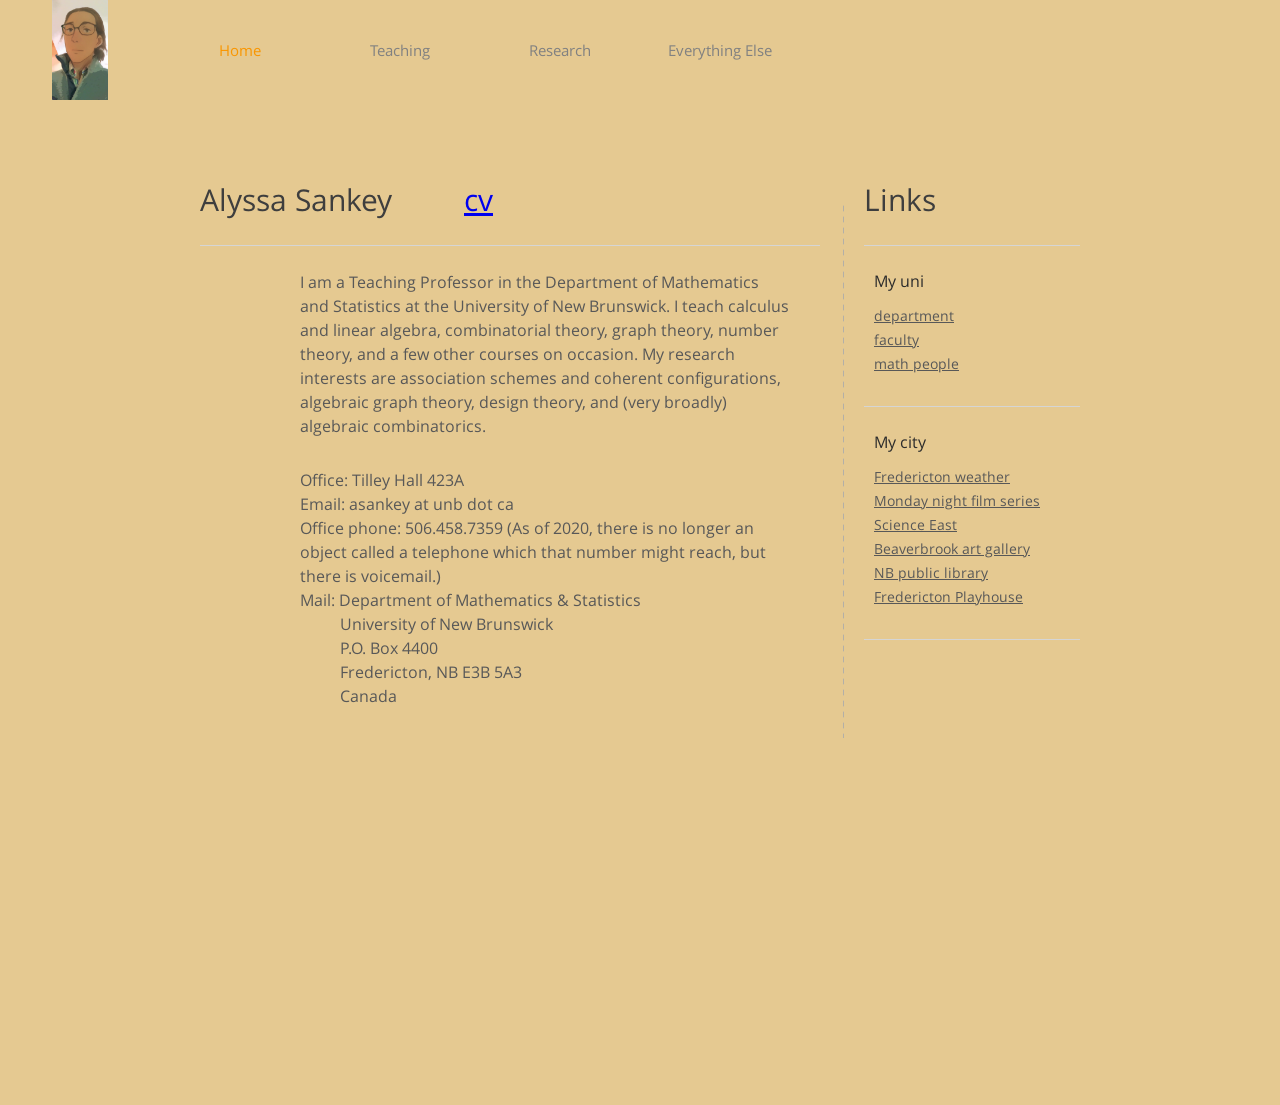
<file: index.html>
<!DOCTYPE html>
<!-- Website template by freewebsitetemplates.com -->
<html>
<head>
	<meta charset="UTF-8">
	<title>Alyssa Sankey’s home page</title>
	<link rel="stylesheet" href="css/style.css" type="text/css">  	
</head>
<body>
<div id=“header”>
    <div class="logo">
	<ul id="navigation">
	<li><a href="http://www.unb.ca/"><img src="images/me-drawing.jpg" height="100"></a></li>
	<li class="active">
		<a href="index.html">Home</a>
	</li>
	<li>
		<a href="teaching.html">Teaching</a>
	</li>
	<li>
		<a href="research.html">Research</a>
	</li>
	<li>
		<a href="other.html">Everything Else</a>
	</li>
	</ul>
    </div>
</div>	
	

	
<div id="contents">
		<div class="main">   <!-- clearfix  -->
			<h1>Alyssa Sankey &nbsp &nbsp &nbsp &nbsp <a href="cv/cv-AlyssaSankey-2026.pdf">cv</a></h1> 
			<ul class="news">
				<li>
				<p>
					I am a Teaching Professor in the Department of Mathematics and Statistics at the University of New Brunswick.  
I teach calculus and linear algebra, 
combinatorial theory, graph theory, number theory, and a few other courses on occasion. My research interests are 
association schemes and coherent configurations, algebraic graph theory, design theory, and (very broadly) algebraic combinatorics.
				</p>
				<p>
					Office: Tilley Hall 423A<br>
					Email: asankey at unb dot ca<br>
					Office phone: 506.458.7359 (As of 2020, there is no longer an object called a telephone which that number might reach, but there is voicemail.)<br>
					Mail: Department of Mathematics &amp; Statistics<br>
					 &nbsp &nbsp &nbsp &nbsp &nbsp University of New Brunswick<br>
					 &nbsp &nbsp &nbsp &nbsp &nbsp P.O. Box 4400<br>
					 &nbsp &nbsp &nbsp &nbsp &nbsp Fredericton, NB E3B 5A3<br>
					 &nbsp &nbsp &nbsp &nbsp &nbsp Canada</p>
				</p>
				</li>
			</ul>
		</div>
		<div class="sidebar">
			<h1>Links</h1>
			<ul class="posts">
				<li>
					<h4 class="title"><a href="http://www.unb.ca/">My uni</a></h4>
					<p>
						<a href="https://www.unb.ca/fredericton/science/depts/math-stats/">department</a><br>
						<a href="https://www.unb.ca/fredericton/science/">faculty</a><br>
						<a href="https://www.unb.ca/fredericton/science/depts/math-stats/faculty.html">math people</a>
					</p>
				</li>
				<li>
					<h4 class="title"><a href="http://www.fredericton.ca/en">My city</a></h4>
					<p>						
						<a href="https://weather.gc.ca/en/location/index.html?coords=45.955,-66.646">Fredericton weather</a><br>
						<a href="https://www.nbfilmcoop.com/monday-night-film-series">Monday night film series</a><br>
						<a href="http://scienceeast.nb.ca">Science East</a><br>
						<a href="http://beaverbrookartgallery.org/en">Beaverbrook art gallery</a><br>
						<a href="https://nbpl.ent.sirsidynix.net/client/en_US/default/">NB public library</a><br>
						<a href="https://www.theplayhouse.ca/">Fredericton Playhouse</a><br>
					</p>
				</li>
			</ul>
		</div>
</div>

</body>
</html>
</file>
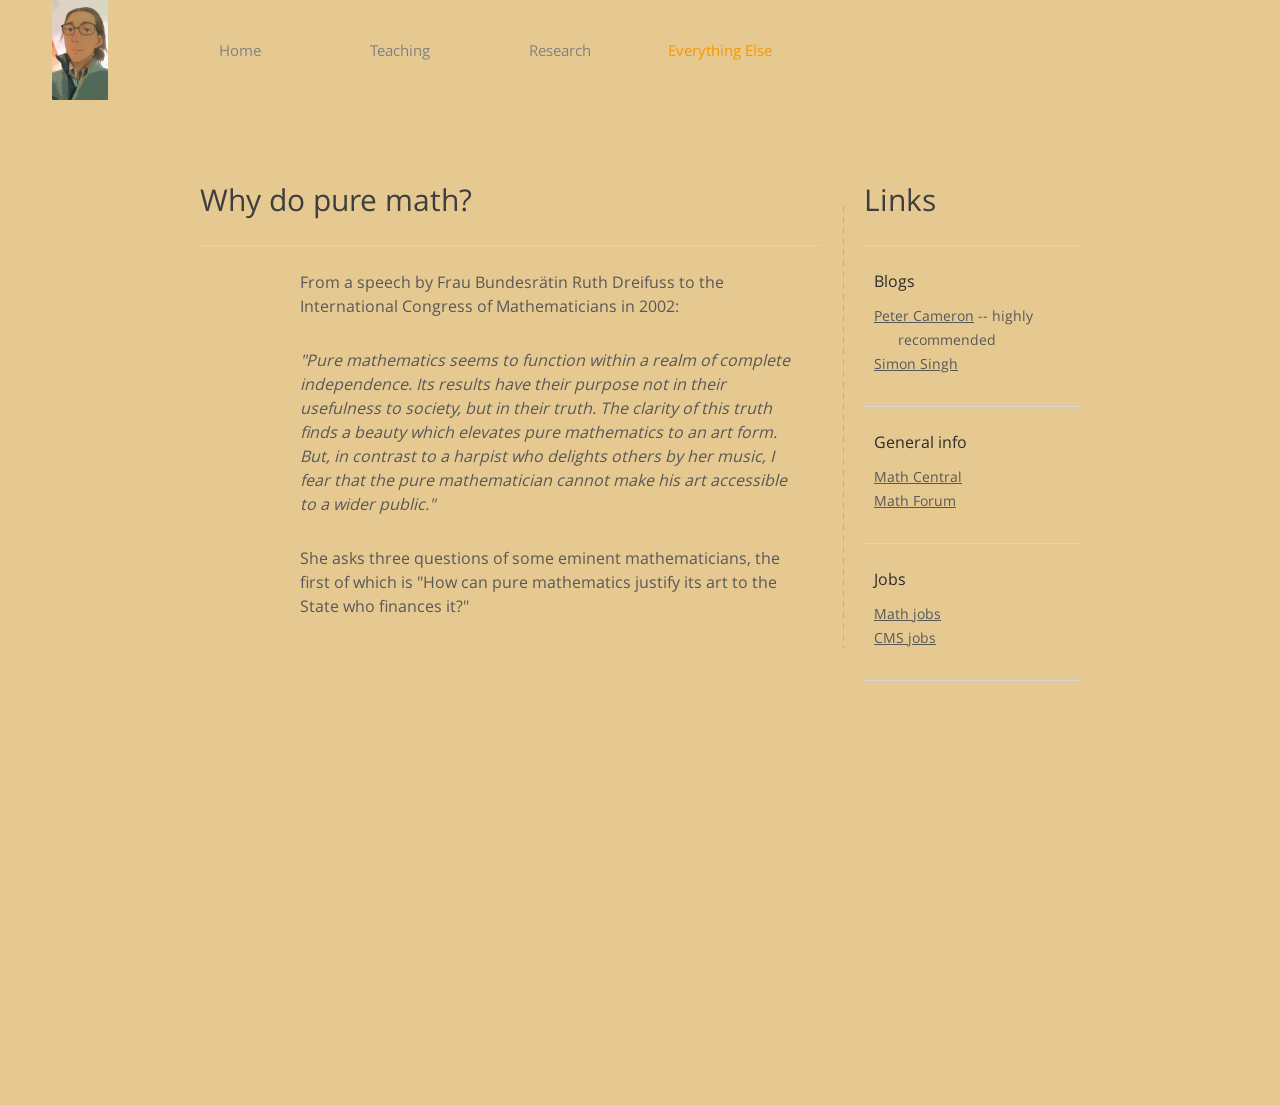
<file: other.html>
<!DOCTYPE html>
<!-- Website template by freewebsitetemplates.com -->
<html>
<head>
	<meta charset="UTF-8">
	<title>Alyssa Sankey’s other page</title>
	<link rel="stylesheet" href="css/style.css" type="text/css">  	
</head>
<body>
<div id=“header”>
    <div class="logo">
	<ul id="navigation">
	<li><a href="http://www.unb.ca/"><img src="images/me-drawing.jpg" height="100"></a></li>
	<li>
		<a href="index.html">Home</a>
	</li>
	<li>
		<a href="teaching.html">Teaching</a>
	</li>
	<li>
		<a href="research.html">Research</a>
	</li>
	<li class="active">
		<a href="other.html">Everything Else</a>
	</li>
	</ul>
    </div>
</div>	


<div id="contents">
		<div class="main">
			<h1>Why do pure math?</h1> 
			<ul class="news">
				<li>
<!-- 					<h2>Why do pure math? <span> </span></h2>    -->
					<p>
						From a speech by Frau Bundesrätin Ruth Dreifuss to the International Congress of Mathematicians in 2002:</p>
					<p><i>	"Pure mathematics seems to function within a realm of complete independence. Its results have their purpose 
						not in their usefulness to society, but in their truth. 
						The clarity of this truth finds a beauty which elevates pure mathematics to an art form. But, in contrast 
						to a harpist who delights others by her music, I fear that the pure mathematician cannot make his art 
						accessible to a wider public." </i></p>
					<p> She asks three questions of some eminent mathematicians, the first of which is 
						"How can pure mathematics justify its art to the State who finances it?" 
					</p>
				</li>
			</ul>
		</div>  <!-- end main  -->
		<div class="sidebar">
			<h1>Links</h1>
			<ul class="posts">
				<li>
				<h4 class="title"><a href="other.html">Blogs</a></h4>
					<p>
						<a href="https://cameroncounts.wordpress.com/author/cameroncounts/">Peter Cameron</a> -- highly<br>
							&nbsp &nbsp &nbsp recommended<br>
						<a href="http://simonsingh.net/category/blog/">Simon Singh</a>	
					</p>
				</li>
				<li>
				<h4 class="title"><a href="other.html">General info</a></h4>
					<p>
						<a href="http://mathcentral.uregina.ca/QandQ/">Math Central</a><br>
						<a href="http://mathforum.org">Math Forum</a>
					</p>
				</li>
				<li>
				<h4 class="title"><a href="other.html">Jobs</a></h4>
					<p>
					<a href="https://www.mathjobs.org/jobs">Math jobs</a><br>
					<a href="https://cms.math.ca/Employment/">CMS jobs</a><br>
					</p>
				</li>
			</ul>
		</div>  <!-- end sidebar -->
</div>  <!-- end main -->

</body>
</html>
</file>
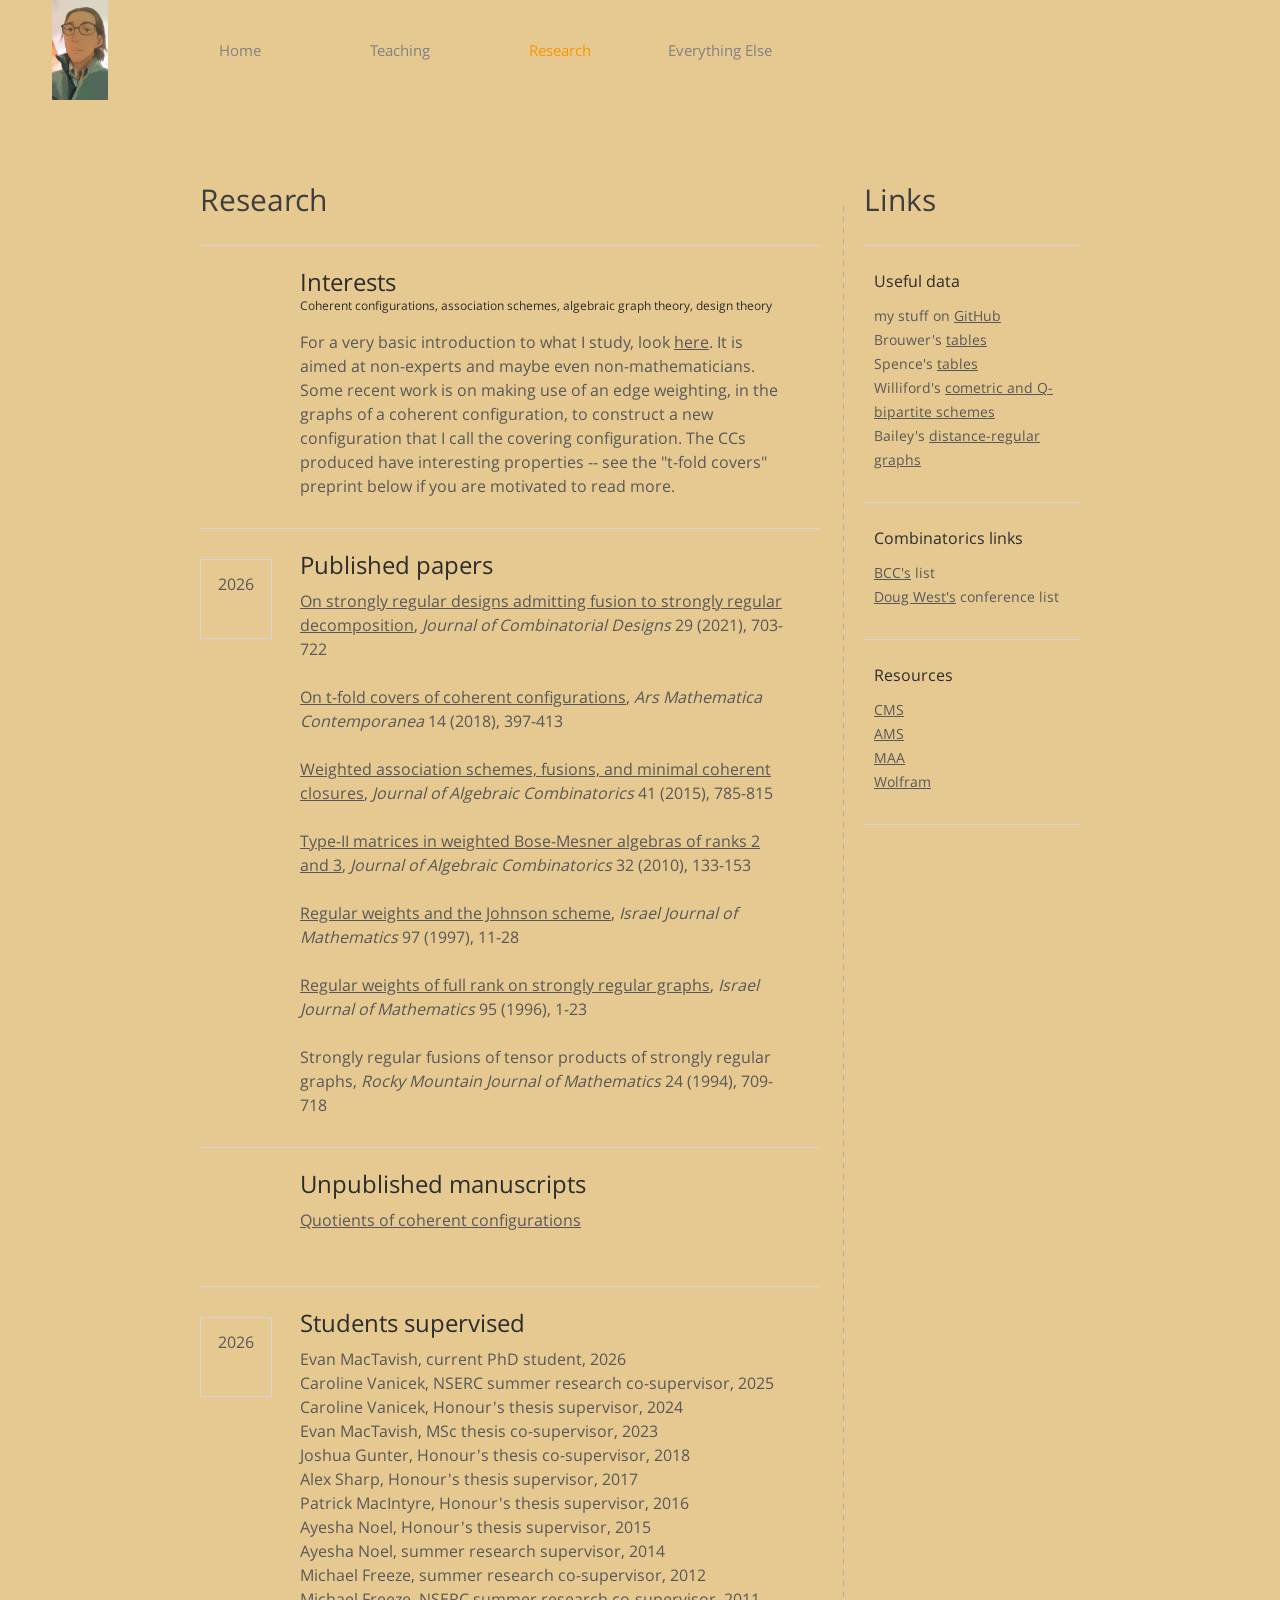
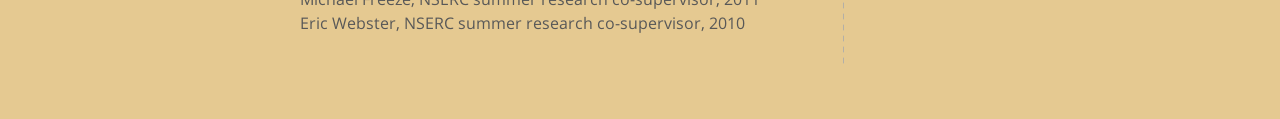
<file: research.html>
<!DOCTYPE html>
<!-- Website template by freewebsitetemplates.com -->
<html>
<head>
	<meta charset="UTF-8">
	<title>Alyssa Sankey’s research page</title>
	<link rel="stylesheet" href="css/style.css" type="text/css">  	
</head>
<body>
<div id=“header”>
    <div class="logo">
	<ul id="navigation">
	<li><a href="http://www.unb.ca/"><img src="images/me-drawing.jpg" height="100"></a></li>
	<li>
		<a href="index.html">Home</a>
	</li>
	<li>
		<a href="teaching.html">Teaching</a>
	</li>
	<li class="active">
		<a href="research.html">Research</a>
	</li>
	<li>
		<a href="other.html">Everything Else</a>
	</li>
	</ul>
    </div>
</div>	

<div id="contents">
		<div class="main">
			<h1>Research</h1>
			<ul class="news">
				<li>
				<h2>Interests <span>Coherent configurations, association schemes, algebraic graph theory, design theory</span></h2>
					<p>
						For a very basic introduction to what I study, look <a href="papers/Research.overview.pdf">here</a>. It is aimed at non-experts and maybe even non-mathematicians. 
						Some recent work is on making use of an edge weighting, in the graphs of a coherent configuration, to construct a new configuration that I call the covering configuration.  
						The CCs produced have interesting properties -- see the "t-fold covers" preprint below if you are motivated to read more.
					</p>
				</li>
				<li>
					<div class="date">
						<p><span></span>
						2026
						</p>
					</div>
					<h2>Published papers <span> </span></h2>
					<p>
						<a href="papers/sankey-srd.pdf">On strongly regular designs admitting fusion to strongly regular decomposition</a>, <i>Journal of Combinatorial Designs</i> 29 (2021), 703-722<br><br>
						<a href="papers/Sankey-covers-v2.pdf">On t-fold covers of coherent configurations</a>, <i>Ars Mathematica Contemporanea</i> 14 (2018), 397-413 <br><br>
						<a href="papers/sankey-closures.pdf">Weighted association schemes, fusions, and minimal coherent closures</a>, <i>Journal of Algebraic Combinatorics</i> 41 (2015), 785-815<br><br>
						<a href="papers/JACrevisedIV.pdf">Type-II matrices in weighted Bose-Mesner algebras of ranks 2 and 3</a>, <i>Journal of Algebraic Combinatorics</i> 32 (2010), 133-153<br><br>
						
						<a href="papers/JOHNSON.pdf">Regular weights and the Johnson scheme</a>, <i>Israel Journal of Mathematics</i> 97 (1997), 11-28<br><br>
						<a href="papers/REVISE.pdf">Regular weights of full rank on strongly regular graphs</a>, <i>Israel Journal of Mathematics</i> 95 (1996), 1-23<br><br>
						Strongly regular fusions of tensor products of strongly regular graphs, <i>Rocky Mountain Journal of Mathematics</i> 24 (1994), 709-718
					</p>
				</li>
				<li><h2>Unpublished manuscripts <span> </span></h2>
					<p>
						<a href="papers/NEWQ.pdf">Quotients of coherent configurations</a><br><br>
					</p>
				</li>


				<li>
					<div class="date">
						<p><span></span>
						2026
						</p>
					</div>
					<h2>Students supervised <span> </span></h2>
					<p>
						Evan MacTavish, current PhD student, 2026<br>
						Caroline Vanicek, NSERC summer research co-supervisor, 2025<br>
						Caroline Vanicek, Honour's thesis supervisor, 2024<br>
						Evan MacTavish, MSc thesis co-supervisor, 2023<br>
						Joshua Gunter, Honour's thesis co-supervisor, 2018<br>
						Alex Sharp, Honour's thesis supervisor, 2017<br>
						Patrick MacIntyre, Honour's thesis supervisor, 2016<br>
						Ayesha Noel, Honour's thesis supervisor, 2015<br>
						Ayesha Noel, summer research supervisor, 2014<br>
						Michael Freeze, summer research co-supervisor, 2012<br>
						Michael Freeze, NSERC summer research co-supervisor, 2011<br>
						Eric Webster, NSERC summer research co-supervisor, 2010<br>
					</p>
				</li>
			</ul>
		</div>    <!-- end of main -->
		<div class="sidebar">
			<h1>Links</h1>
			<ul class="posts">
				<li>
					<h4 class="title"><a href="research.html">Useful data</a></h4>
					<p>
						my stuff on <a href="https://github.com/sankeyad?tab=repositories">GitHub</a><br>
						Brouwer's <a href="http://www.win.tue.nl/~aeb/">tables</a><br>
						Spence's <a href="http://www.maths.gla.ac.uk/~es/index.php">tables</a><br>
						Williford's <a href="http://www.uwyo.edu/jwilliford/">cometric and Q-bipartite schemes</a><br>
						Bailey's <a href="https://www.math.mun.ca/distanceregular/">distance-regular graphs</a><br>
					</p>
				</li>
				<li>
					<h4 class="title"><a href="research.html">Combinatorics links</a></h4>
					<p>
						<a href="https://webspace.maths.qmul.ac.uk/p.j.cameron/bcc/links.html">BCC's</a> list<br>
						<a href="https://dwest.web.illinois.edu/meetlist.html">Doug West's</a> conference list
					</p>
				</li>
				<li>
					<h4 class="title"><a href="research.html">Resources</a></h4>
					<p>
						<a href="http://www.cms.math.ca">CMS</a><br>
						<a href="http://www.ams.org">AMS</a><br>
						<a href="http://www.maa.org">MAA</a><br>
						<a href="http://mathworld.wolfram.com">Wolfram</a>
					</p>
				</li>
			</ul>
		</div>   <!-- end sidebar  -->
</div>   <!-- end contents -->
<!--	<div id="footer">  
		<div class="clearfix"> 
			<div id="connect"> 
				<a href="http://freewebsitetemplates.com/go/facebook/" target="_blank" class="facebook"></a><a href="http://freewebsitetemplates.com/go/googleplus/" target="_blank" class="googleplus"></a><a href="http://freewebsitetemplates.com/go/twitter/" target="_blank" class="twitter"></a><a href="http://www.freewebsitetemplates.com/misc/contact/" target="_blank" class="tumbler"></a>   
			</div>  
			<p>  
				© 2023 Zerotype. All Rights Reserved.   
			</p> 
		</div> 
	</div>    -->
</body>
</html>
</file>
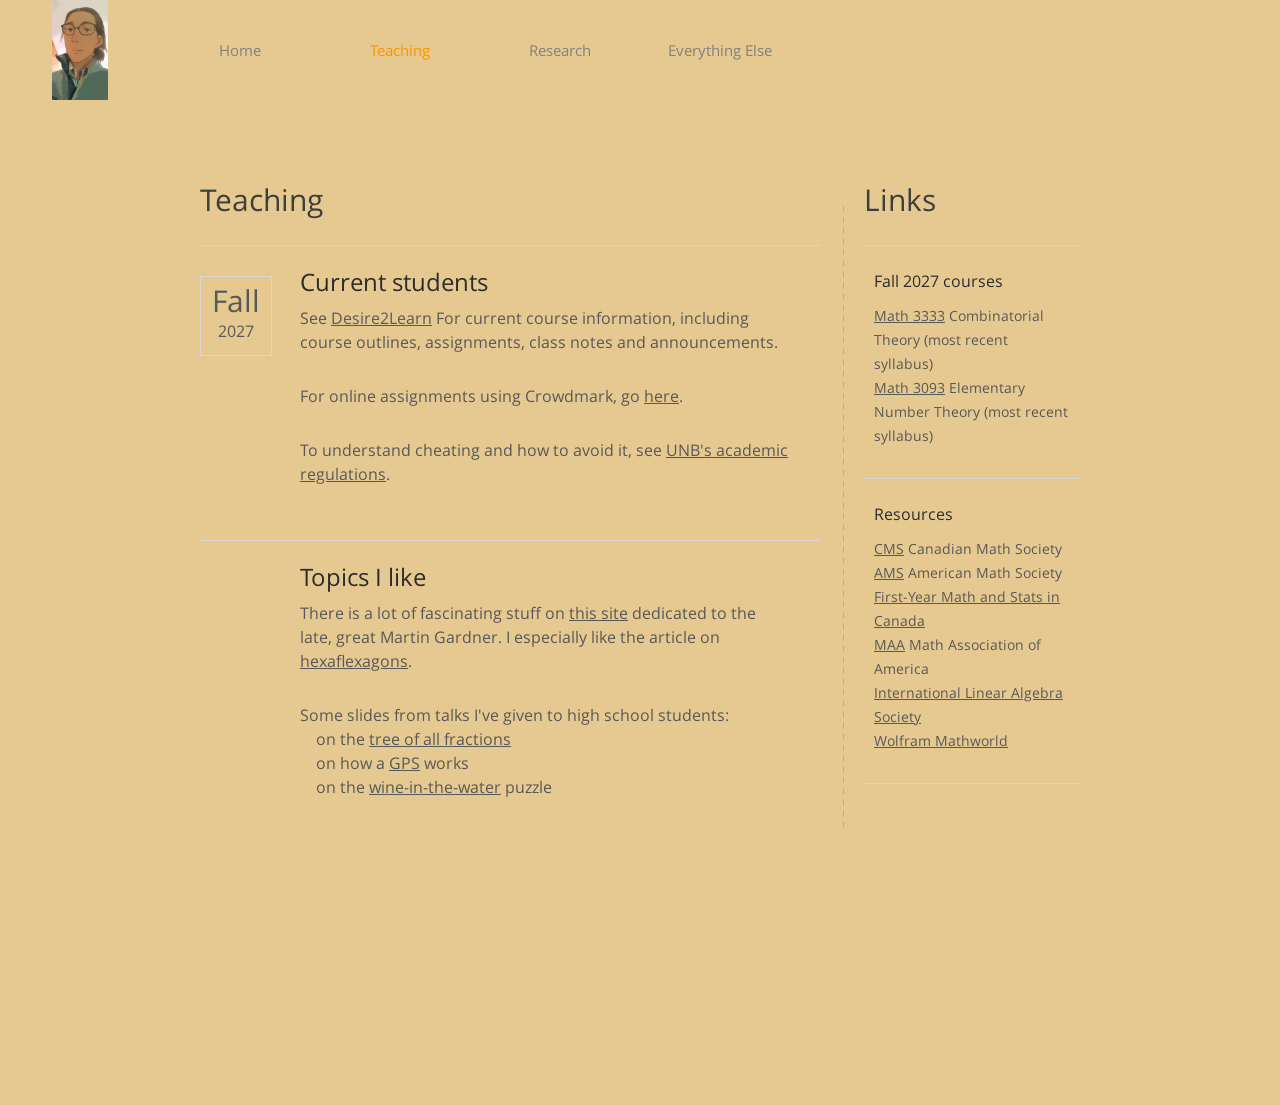
<file: teaching.html>
<!DOCTYPE html>
<!-- Website template by freewebsitetemplates.com -->
<html>
<head>
	<meta charset="UTF-8">
	<title>Alyssa Sankey’s teaching page</title>
	<link rel="stylesheet" href="css/style.css" type="text/css">  	
</head>
<body>
<div id=“header”>
    <div class="logo">
	<ul id="navigation">
	<li><a href="http://www.unb.ca/"><img src="images/me-drawing.jpg" height="100"></a></li>
	<li>
		<a href="index.html">Home</a>
	</li>
	<li class="active">
		<a href="teaching.html">Teaching</a>
	</li>
	<li>
		<a href="research.html">Research</a>
	</li>
	<li>
		<a href="other.html">Everything Else</a>
	</li>
	</ul>
    </div>
</div>	

<div id="contents">
		<div class="main">
			<h1>Teaching</h1>
			<ul class="news">
				<li>
					<div class="date">
						<p><span>Fall</span>
						2027
						</p>
					</div>
					<h2>Current students <span></span></h2>
					<p>
						 See <a href="http://lms.unb.ca">Desire2Learn</a> For current course information, including course outlines, 
						 assignments, class notes and announcements.					  
					</p>
					<p> For online assignments using Crowdmark, go <a href="https://app.crowdmark.com/sign-in/unb">here</a>.
					</p>
					<p>To understand cheating and how to avoid it, see <a href="http://www.unb.ca/academics/calendar/undergraduate/current/regulations/universitywideacademicregulations/">UNB's academic regulations</a>.
					<br><br>
						
					</p>
				</li>
				<li>
					<h2>Topics I like<span> </span></h2>
					<p> There is a lot of fascinating stuff on <a href="http://www.martin-gardner.org">this site</a> dedicated to the late, great Martin Gardner. I especially like the
					article on <a href="https://www.scientificamerican.com/article/make-your-own-hexaflexagons-and-snap-pictures-of-them/">hexaflexagons</a>.
					</p>
					<p>
						Some slides from talks I've given to high school students:<br>
						&nbsp &nbsp on the <a href="slides/Fractions.pdf">tree of all fractions</a><br>
						&nbsp &nbsp on how a <a href="slides/GPS.revised.pdf">GPS</a> works<br>
						&nbsp &nbsp on the <a href="slides/Wine-Water.pdf">wine-in-the-water</a> puzzle<br>	
					</p>
				
				</li>
			</ul>
		</div>
		<div class="sidebar">
			<h1>Links</h1>
			<ul class="posts">
				<li>
					<h4 class="title"><a href="teaching.html">Fall 2027 courses</a></h4>
					<p>						
						<a href="syllabi/3333.f25.syllabus.pdf">Math 3333</a> Combinatorial Theory (most recent syllabus)<br>
						<a href="syllabi/3093.f25.syllabus.pdf">Math 3093</a> Elementary Number Theory (most recent syllabus)<br>
					</p>
				</li>
				<li>
					<h4 class="title"><a href="teaching.html">Resources</a></h4>
					<p>
						<a href="http://www.cms.math.ca">CMS</a> Canadian Math Society<br>
						<a href="http://www.ams.org">AMS</a> American Math Society<br>
						<a href="https://firstyearmath.ca/">First-Year Math and Stats in Canada</a><br>
						<a href="http://www.maa.org">MAA</a> Math Association of America<br>
						<a href="https://ilasic.org/">International Linear Algebra Society</a><br>
						<a href="http://mathworld.wolfram.com">Wolfram Mathworld</a><br>
					</p>
				</li>
			</ul>
		</div>
	</div>
<!--	<div id="footer">  
		<div class="clearfix"> 
			<div id="connect"> 
				<a href="http://freewebsitetemplates.com/go/facebook/" target="_blank" class="facebook"></a><a href="http://freewebsitetemplates.com/go/googleplus/" target="_blank" class="googleplus"></a><a href="http://freewebsitetemplates.com/go/twitter/" target="_blank" class="twitter"></a><a href="http://www.freewebsitetemplates.com/misc/contact/" target="_blank" class="tumbler"></a>   
			</div>  
			<p>  
				© 2023 Zerotype. All Rights Reserved.   
			</p> 
		</div> 
	</div>    -->
</body>
</html>
</file>
<file: css/style.css>
/* Website template by freewebsitetemplates.com */
@font-face {
	font-family: 'OpenSans';
	src: url('../fonts/OpenSans-Regular.eot');
	src: local('☺'), url('../fonts/OpenSans-Regular.woff') format('woff'), url('../fonts/OpenSans-Regular.ttf') format('truetype'), url('../fonts/OpenSans-Regular.svg') format('svg');
	font-weight: normal;
	font-style: normal;
}
@font-face {
	font-family: 'Play';
	src: url('../fonts/Play-Regular.eot');
	src: local('☺'), url('../fonts/Play-Regular.woff') format('woff'), url('../fonts/Play-Regular.ttf') format('truetype'), url('../fonts/Play-Regular.svg') format('svg');
	font-weight: normal;
	font-style: normal;
}
body {
	background-color: #e5c991;
	font-family: 'OpenSans';
/*  Helvetica or Century Gothic, colours #0020de   */
	margin: 0;
}
img {
	border: 0;
}
.clearfix:after, #contents:after {
	clear:both;
	content:"";
	display:block;
	height:1%;
	line-height:0;
	visibility:hidden;
}
.btn {
	background: url(../images/bg-button.png) no-repeat;
	background-position: 0 -70px;
	color: #fff;
	display: inline-block;
	font: 24px/60px 'OpenSans';
	height: 60px;
	width: 230px;
	text-align: center;
	text-decoration: none;
	text-transform: uppercase;
}
.btn:hover {
	background-position: 0 0;
}
/*------------------------------ HEADER ------------------------------*/
#header {
	background-color: #eee;
	border-bottom: 1px solid #e6e6e6;
	padding: 27px 0;
}
#header > div, #footer > div {
	width: 920px;
	margin: 0 auto;
	padding: 0 20px;
}
/** Logo **/
#header .logo {
	float: left;
	margin-right: 20px;
}
#header .logo a {
	background: url(../images/logo.png) no-repeat center top;
	color: #000;
	display: block;
	font: 15px/30px 'Play';
	height: 20px;
	width: 76px;
	padding-top: 68px;
	text-decoration: none;
	text-transform: uppercase;
}
/** Navigation **/
#navigation {
	display: inline-block;
	list-style: none;
	line-height: 100px;
	margin: 0;
	padding: 0;
}
#navigation ul {
	display: inline-block;
	list-style: none;
	margin: 0;
	padding: 0;
}
#navigation li {
	float: left;
	width: 160px;
	text-align: center;
}
#navigation li a {
	color: #818181;
	font-size: 15px;
	line-height: 30px;
	text-decoration: none;
}
#navigation li a:hover {
	color: #000;
}
#navigation li.active a {
	color: #f99600;
}
#adbox {
	background: url(../images/bg-adbox.jpg) repeat-x left top;
	height: 380px;
	padding: 60px 0;
}
#adbox > div {
	width: 800px;
	margin: 0 auto;
	padding: 0 80px;
}
#adbox > div img {
	float: right;
	margin-left: 60px;
}
#adbox h1, #adbox h2 {
	color: #2c2c2c;
	font-size: 60px;
	line-height: 60px;
	margin: 0;
	text-transform: uppercase;
}
#adbox h2 {
	font-size: 30px;
	line-height: 36px;
	text-transform: none;
}
#adbox p {
	font-size: 16px;
	line-height: 24px;
	margin: 0;
}
#adbox p span {
	display: block;
	font-size: 12px;
	width: 360px;
	padding: 24px 0;
	text-align: center;
}
#adbox p span b {
	font-weight: normal;
	display: block;
	width: 256px;
}
/*------------------------------ CONTENTS ------------------------------*/
#contents {
	min-height: 510px;
	width: 880px;
	margin: 0 auto;
	padding: 54px 40px;
}
h1 {
	color: #3e3e3e;
	font-size: 30px;
	font-weight: normal;
	line-height: 30px;
	margin: 0 0 30px;
}
h2 {
	color: #2c2c2c;
	font-size: 24px;
	font-weight: normal;
	line-height: 24px;
	margin: 0 0 12px;
}
p {
	color: #585858;
	font-size: 16px;
	line-height: 24px;
	margin: 0 0 30px;
}
p a {
	color: #585858;
}
#tagline h1 {
	margin-left: 20px;
}
#tagline > div {
	float: left;
	width: 400px;
	margin: 0 20px;
}
#contents .features {
	width: 810px;
	margin: 0 auto;
}
.features > div {
	display: inline-block;
	margin: 0 0 30px;
}
.features > div img {
	float: left;
	margin-right: 20px;
	margin-top: 36px;
}
.date {
	float: left;
	height: 78px;
	width: 70px;
	margin-right: 20px;
	border: 1px solid #d5d5d5;
	text-align: center;
}
.date p {
	margin: 12px 0 0;
}
.date p span {
	display: block;
	font-size: 30px;
	margin-bottom: 6px;
}
.author {
	color: #585858;
	display: block;
	font-size: 12px;
}
.more {
	background-color: #727272;
	color: #fff;
	display: inline-block;
	font-size: 14px;
	line-height: 30px;
	width: 100px;
	text-align: center;
	text-decoration: none;
}
.more:hover, .message input[type='submit']:hover {
	background-color: #f99600;
	color: #000;
}
/** main **/
.main {
	float: left;
	background: url(../images/divider.png) repeat-y right top;
	min-height: 100px;
	width: 620px;
	padding-right: 24px;
}
.main h1, .sidebar h1 {
	margin: 0 0 12px;
	position: relative;
	top: -18px;
}
.main h2 span {
	display: block;
	font-size: 12px;
}
/** sidebar **/
.sidebar {
	float: left;
	min-height: 848px;
	width: 216px;
	margin-left: 20px;
}
.sidebar ul, .news {
	list-style: none;
	margin: 0;
	padding: 0;
}
.news li {
	border-top: 1px solid #d5d5d5;
	padding: 24px 30px 0 100px;
	position: relative;
}
.news li .date {
	float: none;
	position: absolute;
	left: 0;
	top: 30px;
}
.news li > p span, .post > span {
	display: block;
	text-align: right;
}
.posts {
	border-top: 1px solid #d5d5d5;
}
.posts li {
	border-bottom: 1px solid #d5d5d5;
	padding: 24px 10px 0;
}
.posts li p {
	font-size: 14px;
}
.posts li .title {
	font-size: 16px;
	font-weight: normal;
	margin: 0 0 12px;
}
.posts li .title a {
	color: #2c2c2c;
	font-size: 16px;
	text-decoration: none;
}
.post {
	width: 785px;
	margin: 0 auto;
}
.post h1 {
	padding-top: 12px;
}
#about {
	width: 740px;
	margin: 0 auto;
}
#about h1, .section h1 {
	border-bottom: 1px solid #e0e0e0;
	padding-bottom: 12px;
}
.section {
	float: left;
	width: 390px;
	margin-right: 50px;
}
.section h1 {
	margin-bottom: 18px;
}
.message input[type='text'], .message textarea {
	color: #aeaeae;
	font-size: 13px;
	height: 33px;
	line-height: 33px;
	width: 380px;
	border: 1px solid #d5d5d5;
	margin: 0 0 6px;
	padding: 0 4px;
}
.message textarea {
	height: 175px;
	overflow: auto;
	resize: none;
}
.message input[type='submit'] {
	float: right;
	background-color: #818181;
	color: #d5d5d5;
	cursor: pointer;
	font: 13px/30px Arial, Helvetica, sans-serif;
	height: 30px;
	border: 0;
	margin: 0;
	padding: 0 10px;
}
.contact {
	background-color: #f8f8f8;
	width: 270px;
	padding: 124px 60px;
	text-align: center;
}
.contact p span {
	color: #2c2c2c;
	display: block;
	font-size: 30px;
	line-height: 36px;
	padding: 18px 0;
}
/*------------------------------ FOOTER ------------------------------*/
#footer {
	background-color: #eee;
	border-top: 1px solid #d8d8d8;
	padding: 30px 0;
}
#footer p {
	font-size: 12px;
	line-height: 30px;
	padding-left: 10px;
}
#connect {
	float: right;
	display: inline-block;
	margin-right: 30px;
}
#connect a {
	background: url(../images/icons.png) no-repeat;
	display: inline-block;
	height: 30px;
	width: 30px;
	margin: 0 10px;
}
#connect a.googleplus {
	background-position: 0 -40px;
}
#connect a.twitter {
	background-position: 0 -80px;
}
#connect a.tumbler {
	background-position: 0 -120px;
}
#connect a.facebook:hover {
	background-position: -40px 0;
}
#connect a.googleplus:hover {
	background-position: -40px -40px;
}
#connect a.twitter:hover {
	background-position: -40px -80px;
}
#connect a.tumbler:hover {
	background-position: -40px -120px;
}
</file>
